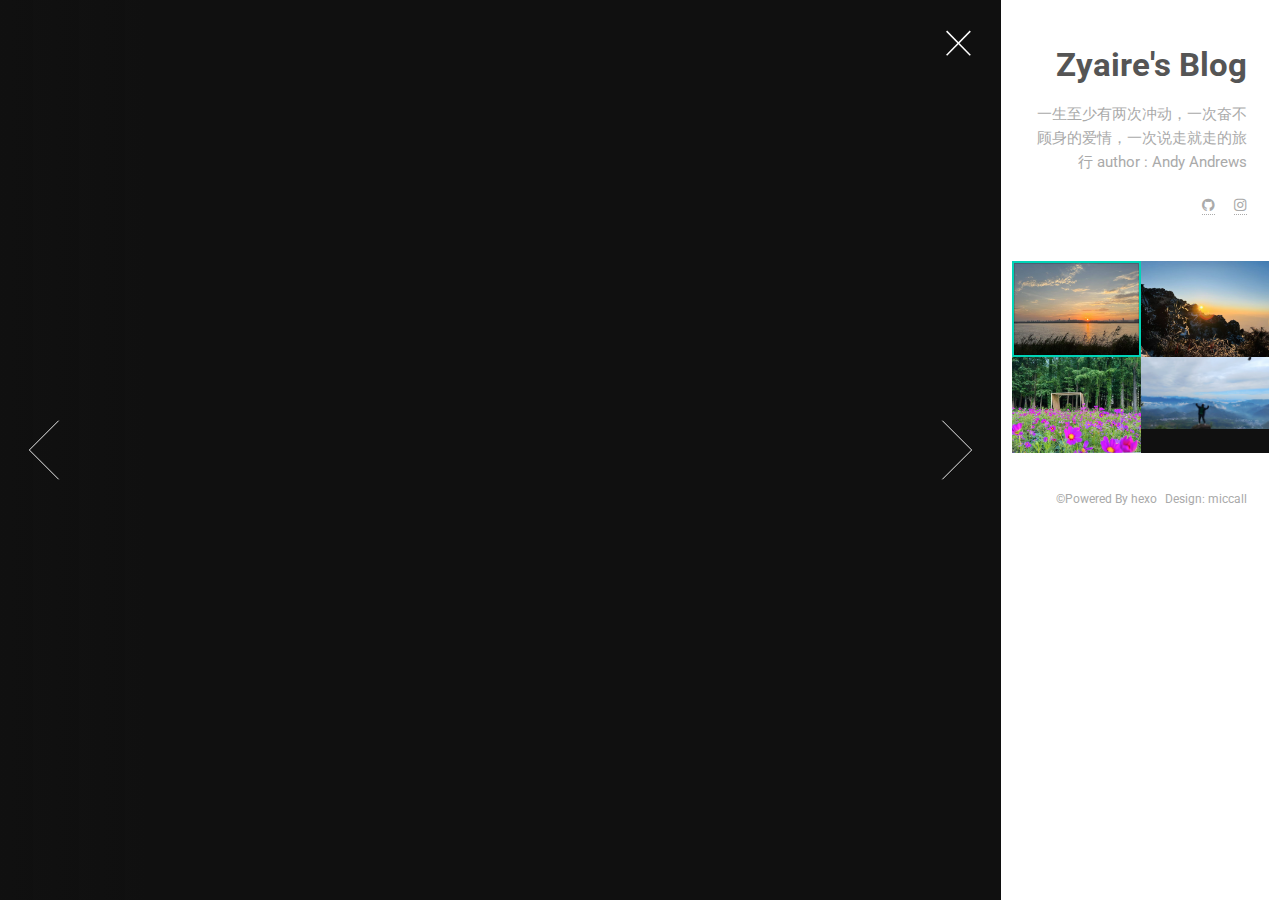
<file: gallery/index.html>
<!DOCTYPE HTML>
<html>

<head>
	<link rel="bookmark"  type="image/x-icon"  href="/img/logo_zyaire.jpg"/>
	<link rel="shortcut icon" href="/img/logo_zyaire.jpg">
	
		    <title>
    Zyaire's Blog
    </title>
    <meta charset="utf-8" />
    <meta name="viewport" content="width=device-width, initial-scale=1, user-scalable=no" />
    
<link rel="stylesheet" href="/css/mic_gallery.css" />

	
<meta name="generator" content="Hexo 7.3.0"></head>
    
        <!-- Single Gallery Page -->
        
<body class="is-loading-0 is-loading-1 is-loading-2">
		<!-- Main -->
			<div id="gallery_main">

				<!-- Header -->
					<header id="gallery_header">
						<h1>Zyaire's Blog</h1>
						<p>一生至少有两次冲动，一次奋不顾身的爱情，一次说走就走的旅行    author : <a href="/" style="border-bottom: none;">Andy Andrews</a></p>
						<ul class="gallery_icons">
		                    
		                    <li>
		                        <a title="github" href="https://github.com/ZyaireXv" target="_blank" rel="noopener">
		                            <i class="icon fa fa-github"></i>
		                        </a>
		                    </li>
		                    
		                    <li>
		                        <a title="instagram" href="https://www.instagram.com/zyaireshu/" target="_blank" rel="noopener">
		                            <i class="icon fa fa-instagram"></i>
		                        </a>
		                    </li>
		                    
						</ul>
					</header>

				<!-- Thumbnail -->
					<section id="gallery_thumbnails">
		           
		                					
								<article>
									<a class="thumbnail" href="/images/gallery/jxz_sunset.jpg" data-position="left center"><img src="/images/gallery/jxz_sunset.jpg" alt="" /></a>
									<h2>江心洲日落</h2>
									<p>难以想象，如果有一天我的生命中失去了夕阳，我会多么悲伤</p>
								</article>
			                					
								<article>
									<a class="thumbnail" href="/images/gallery/taishan_sunrise.jpg" data-position="left center"><img src="/images/gallery/taishan_sunrise.jpg" alt="" /></a>
									<h2>泰山日出</h2>
									<p>看日出或在泰山或不在泰山</p>
								</article>
			                					
								<article>
									<a class="thumbnail" href="/images/gallery/gesanghua.jpg" data-position="left center"><img src="/images/gallery/gesanghua.jpg" alt="" /></a>
									<h2>格桑花海</h2>
									<p>愿生命这场旅程，沿途开满格桑花</p>
								</article>
			                					
								<article>
									<a class="thumbnail" href="/images/gallery/dengshan.jpg" data-position="left center"><img src="/images/gallery/dengshan.jpg" alt="" /></a>
									<h2>绩溪登山</h2>
									<p>为什么要登山，因为山在那里</p>
								</article>
			                
			            

					</section>

				<!-- Footer -->
					<footer id="footer">
						<ul class="copyright">
                <li>&copy;Powered By <a target="_blank" rel="noopener" href="https://hexo.io/zh-cn/" style="border-bottom: none;">hexo</a></li>
                <li>Design: <a target="_blank" rel="noopener" href="http://miccall.tech " style="border-bottom: none;">miccall</a></li>
						</ul>
					</footer>

			</div>
						<script src="/js/jquery.min.js"></script>
			<script src="/js/gallery_skel.min.js"></script>
			<!--[if lte IE 8]><script src="/js/ie/respond.min.js"></script><![endif]-->
			<script src="/js/mic_gallery.js"></script>

	</body>

        
    
</html>
</file>
<file: css/mic_gallery.css>
@import url(font-awesome.min.css);
@import url("https://fonts.googleapis.com/css?family=Roboto:400,700");

/*
	Lens by HTML5 UP
	html5up.net | @ajlkn
	Free for personal and commercial use under the CCA 3.0 license (html5up.net/license)
*/

/* Reset */

	html, body, div, span, applet, object, iframe, h1, h2, h3, h4, h5, h6, p, blockquote, pre, a, abbr, acronym, address, big, cite, code, del, dfn, em, img, ins, kbd, q, s, samp, small, strike, strong, sub, sup, tt, var, b, u, i, center, dl, dt, dd, ol, ul, li, fieldset, form, label, legend, table, caption, tbody, tfoot, thead, tr, th, td, article, aside, canvas, details, embed, figure, figcaption, footer, header, hgroup, menu, nav, output, ruby, section, summary, time, mark, audio, video {
		margin: 0;
		padding: 0;
		border: 0;
		font-size: 100%;
		font: inherit;
		vertical-align: baseline;
	}

	article, aside, details, figcaption, figure, footer, header, hgroup, menu, nav, section {
		display: block;
	}

	body {
		line-height: 1;
	}

	ol, ul {
		list-style: none;
	}

	blockquote, q {
		quotes: none;
	}

	blockquote:before, blockquote:after, q:before, q:after {
		content: '';
		content: none;
	}

	table {
		border-collapse: collapse;
		border-spacing: 0;
	}

	body {
		-webkit-text-size-adjust: none;
	}

/* Box Model */

	*, *:before, *:after {
		-moz-box-sizing: border-box;
		-webkit-box-sizing: border-box;
		box-sizing: border-box;
	}

/* Basic */

	/*
		@-ms-viewport {
			width: device-width;
		}

	*/

	@media screen and (max-width: 480px) {

		html, body {
			min-width: 320px;
		}

	}

	body.is-loading-0 *, body.is-loading-0 *:before, body.is-loading-0 *:after {
		-moz-animation: none !important;
		-webkit-animation: none !important;
		-ms-animation: none !important;
		animation: none !important;
		-moz-transition: none !important;
		-webkit-transition: none !important;
		-ms-transition: none !important;
		transition: none !important;
	}

	html, body {
		background-color: #101010;
		overflow: hidden;
	}

/* Type */

	html {
		font-size: 16pt;
	}

		@media screen and (max-width: 1680px) {

			html {
				font-size: 12pt;
			}

		}

		@media screen and (max-width: 1280px) {

			html {
				font-size: 11pt;
			}

		}

	body {
		background-color: #fff;
		color: #aaa;
	}

	body, input, select, textarea {
		font-family: "Roboto", Helvetica, sans-serif;
		font-weight: 400;
		line-height: 1.65;
		font-size: 1em;
		color: #aaa;
	}

	a {
		-moz-transition: color 0.25s ease, border-bottom-color 0.25s ease;
		-webkit-transition: color 0.25s ease, border-bottom-color 0.25s ease;
		-ms-transition: color 0.25s ease, border-bottom-color 0.25s ease;
		transition: color 0.25s ease, border-bottom-color 0.25s ease;
		border-bottom: dotted 1px;
		color: inherit;
		text-decoration: none;
	}

		a:hover {
			border-bottom-color: transparent;
			color: #00D3B7;
		}

	strong, b {
		font-weight: 400;
		color: #555;
	}

	em, i {
		font-style: italic;
	}

	p {
		margin: 0 0 1.25em 0;
	}

	h1, h2, h3, h4, h5, h6 {
		font-weight: 400;
		line-height: 1.25;
		margin: 0 0 0.5em 0;
		color: #555;
	}

		h1 a, h2 a, h3 a, h4 a, h5 a, h6 a {
			color: inherit;
			text-decoration: none;
		}

	h2 {
		font-size: 1.25em;
	}

	h3 {
		font-size: 1em;
	}

	h4 {
		font-size: 0.9em;
	}

	h5 {
		font-size: 0.8em;
	}

	h6 {
		font-size: 0.7em;
	}

	sub {
		font-size: 0.8em;
		position: relative;
		top: 0.5em;
	}

	sup {
		font-size: 0.8em;
		position: relative;
		top: -0.5em;
	}

	blockquote {
		border-left: solid 4px #ccc;
		font-style: italic;
		margin: 0 0 1.25em 0;
		padding: 0.3125em 0 0.3125em 1.25em;
	}

	code {
		border-radius: 4px;
		border: solid 1px;
		font-family: "Courier New", monospace;
		font-size: 0.9em;
		margin: 0 0.25em;
		padding: 0.25em 0.65em;
		border-color: #ccc;
	}

	pre {
		-webkit-overflow-scrolling: touch;
		font-family: "Courier New", monospace;
		font-size: 0.9em;
		margin: 0 0 1.25em 0;
	}

		pre code {
			display: block;
			padding: 1em 1.5em;
			overflow-x: auto;
		}

	hr {
		border: 0;
		border-bottom: solid 1px #ccc;
		margin: 1.25em 0;
	}

		hr.major {
			margin: 1.875em 0;
		}

	.align-left {
		text-align: left;
	}

	.align-center {
		text-align: center;
	}

	.align-right {
		text-align: right;
	}

/* Button */

	input[type="submit"],
	input[type="reset"],
	input[type="button"],
	button,
	.button {
		-moz-appearance: none;
		-webkit-appearance: none;
		-ms-appearance: none;
		appearance: none;
		-moz-transition: background-color 0.25s ease-in-out, border-color 0.25s ease-in-out, color 0.25s ease-in-out;
		-webkit-transition: background-color 0.25s ease-in-out, border-color 0.25s ease-in-out, color 0.25s ease-in-out;
		-ms-transition: background-color 0.25s ease-in-out, border-color 0.25s ease-in-out, color 0.25s ease-in-out;
		transition: background-color 0.25s ease-in-out, border-color 0.25s ease-in-out, color 0.25s ease-in-out;
		background-color: transparent;
		border-radius: 4px;
		border: solid 1px #ccc;
		color: #555;
		cursor: pointer;
		display: inline-block;
		line-height: 1;
		padding: 0.75em 1.5em;
		text-align: center;
		text-decoration: none;
		white-space: nowrap;
	}

		input[type="submit"]:hover,
		input[type="reset"]:hover,
		input[type="button"]:hover,
		button:hover,
		.button:hover {
			border-color: #00D3B7;
			color: #00D3B7;
		}

			input[type="submit"]:hover:active,
			input[type="reset"]:hover:active,
			input[type="button"]:hover:active,
			button:hover:active,
			.button:hover:active {
				background-color: rgba(0, 211, 183, 0.15);
			}

		input[type="submit"].gallery_icon,
		input[type="reset"].gallery_icon,
		input[type="button"].gallery_icon,
		button.gallery_icon,
		.button.gallery_icon {
			padding-left: 1.35em;
		}

			input[type="submit"].gallery_icon:before,
			input[type="reset"].gallery_icon:before,
			input[type="button"].gallery_icon:before,
			button.gallery_icon:before,
			.button.gallery_icon:before {
				margin-right: 0.5em;
			}

		input[type="submit"].fit,
		input[type="reset"].fit,
		input[type="button"].fit,
		button.fit,
		.button.fit {
			display: block;
			margin: 0 0 0.625em 0;
			width: 100%;
		}

		input[type="submit"].small,
		input[type="reset"].small,
		input[type="button"].small,
		button.small,
		.button.small {
			font-size: 0.8em;
		}

		input[type="submit"].big,
		input[type="reset"].big,
		input[type="button"].big,
		button.big,
		.button.big {
			font-size: 1.35em;
		}

		input[type="submit"].disabled, input[type="submit"]:disabled,
		input[type="reset"].disabled,
		input[type="reset"]:disabled,
		input[type="button"].disabled,
		input[type="button"]:disabled,
		button.disabled,
		button:disabled,
		.button.disabled,
		.button:disabled {
			-moz-pointer-events: none;
			-webkit-pointer-events: none;
			-ms-pointer-events: none;
			pointer-events: none;
			opacity: 0.25;
		}

/* Form */

	form {
		margin: 0 0 1.25em 0;
	}

	label {
		color: #555;
		display: block;
		font-size: 0.9em;
		font-weight: 400;
		margin: 0 0 0.625em 0;
	}

	input[type="text"],
	input[type="password"],
	input[type="email"],
	select,
	textarea {
		-moz-appearance: none;
		-webkit-appearance: none;
		-ms-appearance: none;
		appearance: none;
		background-color: transparent;
		border-radius: 4px;
		border: solid 1px #ccc;
		color: inherit;
		display: block;
		outline: 0;
		padding: 0 0.75em;
		text-decoration: none;
		width: 100%;
	}

		input[type="text"]:invalid,
		input[type="password"]:invalid,
		input[type="email"]:invalid,
		select:invalid,
		textarea:invalid {
			box-shadow: none;
		}

		input[type="text"]:focus,
		input[type="password"]:focus,
		input[type="email"]:focus,
		select:focus,
		textarea:focus {
			border-color: #00D3B7;
		}

	.select-wrapper {
		text-decoration: none;
		display: block;
		position: relative;
	}

		.select-wrapper:before {
			-moz-osx-font-smoothing: grayscale;
			-webkit-font-smoothing: antialiased;
			font-family: FontAwesome;
			font-style: normal;
			font-weight: normal;
			text-transform: none !important;
		}

		.select-wrapper:before {
			color: #ccc;
			content: '\f107';
			display: block;
			height: 2.75em;
			line-height: 2.75em;
			pointer-events: none;
			position: absolute;
			right: 0;
			text-align: center;
			top: 0;
			width: 2.75em;
		}

		.select-wrapper select::-ms-expand {
			display: none;
		}

	input[type="text"],
	input[type="password"],
	input[type="email"],
	select {
		height: 2.75em;
	}

	textarea {
		padding: 0.75em 1em;
	}

	input[type="checkbox"],
	input[type="radio"] {
		-moz-appearance: none;
		-webkit-appearance: none;
		-ms-appearance: none;
		appearance: none;
		display: block;
		float: left;
		margin-right: -2em;
		opacity: 0;
		width: 1em;
		z-index: -1;
	}

		input[type="checkbox"] + label,
		input[type="radio"] + label {
			text-decoration: none;
			color: #aaa;
			cursor: pointer;
			display: inline-block;
			font-size: 1em;
			font-weight: 400;
			margin: 0;
			padding-left: 2.4em;
			padding-right: 0.75em;
			position: relative;
		}

			input[type="checkbox"] + label:before,
			input[type="radio"] + label:before {
				-moz-osx-font-smoothing: grayscale;
				-webkit-font-smoothing: antialiased;
				font-family: FontAwesome;
				font-style: normal;
				font-weight: normal;
				text-transform: none !important;
			}

			input[type="checkbox"] + label:before,
			input[type="radio"] + label:before {
				background: transparent;
				border-radius: 4px;
				border: solid 1px #ccc;
				content: '';
				display: inline-block;
				height: 1.65em;
				left: 0;
				line-height: 1.58125em;
				position: absolute;
				text-align: center;
				top: 0;
				width: 1.65em;
			}

		input[type="checkbox"]:checked + label:before,
		input[type="radio"]:checked + label:before {
			background-color: #555;
			border-color: #555;
			color: #fff;
			content: '\f00c';
		}

		input[type="checkbox"]:focus + label:before,
		input[type="radio"]:focus + label:before {
			border-color: #00D3B7;
		}

	input[type="checkbox"] + label:before {
		border-radius: 4px;
	}

	input[type="radio"] + label:before {
		border-radius: 100%;
	}

	::-webkit-input-placeholder {
		opacity: 1.0;
		color: #ccc !important;
	}

	:-moz-placeholder {
		opacity: 1.0;
		color: #ccc !important;
	}

	::-moz-placeholder {
		opacity: 1.0;
		color: #ccc !important;
	}

	:-ms-input-placeholder {
		opacity: 1.0;
		color: #ccc !important;
	}

	.formerize-placeholder {
		opacity: 1.0;
		color: #ccc !important;
	}

	.field {
		margin: 0 0 1.25em 0;
	}

/* gallery_icon */

	.gallery_icon {
		text-decoration: none;
		border-bottom: none;
		position: relative;
	}

		.gallery_icon:before {
			-moz-osx-font-smoothing: grayscale;
			-webkit-font-smoothing: antialiased;
			font-family: FontAwesome;
			font-style: normal;
			font-weight: normal;
			text-transform: none !important;
		}

		.gallery_icon > .label {
			display: none;
		}

/* List */

	ol {
		list-style: decimal;
		margin: 0 0 1.25em 0;
		padding-left: 1.25em;
	}

		ol li {
			padding-left: 0.25em;
		}

	ul {
		list-style: disc;
		margin: 0 0 1.25em 0;
		padding-left: 1em;
	}

		ul li {
			padding-left: 0.5em;
		}

		ul.alt {
			list-style: none;
			padding-left: 0;
		}

			ul.alt li {
				border-top: solid 1px #ccc;
				padding: 0.5em 0;
			}

				ul.alt li:first-child {
					border-top: 0;
					padding-top: 0;
				}

		ul.gallery_icons {
			cursor: default;
			list-style: none;
			padding-left: 0;
		}

			ul.gallery_icons li {
				display: inline-block;
				padding: 0 1em 0 0;
			}

				ul.gallery_icons li:last-child {
					padding-right: 0;
				}

				ul.gallery_icons li .gallery_icon:before {
					font-size: 1.5rem;
				}

		ul.actions {
			cursor: default;
			list-style: none;
			padding-left: 0;
		}

			ul.actions li {
				display: inline-block;
				padding: 0 0.625em 0 0;
				vertical-align: middle;
			}

				ul.actions li:last-child {
					padding-right: 0;
				}

			ul.actions.small li {
				padding: 0 0.3125em 0 0;
			}

			ul.actions.vertical li {
				display: block;
				padding: 0.625em 0 0 0;
			}

				ul.actions.vertical li:first-child {
					padding-top: 0;
				}

				ul.actions.vertical li > * {
					margin-bottom: 0;
				}

			ul.actions.vertical.small li {
				padding: 0.3125em 0 0 0;
			}

				ul.actions.vertical.small li:first-child {
					padding-top: 0;
				}

			ul.actions.fit {
				display: table;
				margin-left: -0.625em;
				padding: 0;
				table-layout: fixed;
				width: calc(100% + 0.625em);
			}

				ul.actions.fit li {
					display: table-cell;
					padding: 0 0 0 0.625em;
				}

					ul.actions.fit li > * {
						margin-bottom: 0;
					}

				ul.actions.fit.small {
					margin-left: -0.3125em;
					width: calc(100% + 0.3125em);
				}

					ul.actions.fit.small li {
						padding: 0 0 0 0.3125em;
					}

	dl {
		margin: 0 0 1.25em 0;
	}

		dl dt {
			display: block;
			font-weight: 400;
			margin: 0 0 0.625em 0;
		}

		dl dd {
			margin-left: 1.25em;
		}

/* gallery_main */

	#gallery_main {
		-moz-transition: opacity 0.75s ease, right 0.75s ease, left 0.75s ease, visibility 0.75s;
		-webkit-transition: opacity 0.75s ease, right 0.75s ease, left 0.75s ease, visibility 0.75s;
		-ms-transition: opacity 0.75s ease, right 0.75s ease, left 0.75s ease, visibility 0.75s;
		transition: opacity 0.75s ease, right 0.75s ease, left 0.75s ease, visibility 0.75s;
		-webkit-overflow-scrolling: touch;
		position: fixed;
		top: 0;
		width: 22.5em;
		height: 100%;
		background: #fff;
		outline: 0;
		overflow-x: hidden;
		overflow-y: auto;
		text-align: right;
		visibility: visible;
		z-index: 10000;
		right: 0;
	}

		#gallery_main .toggle {
			-webkit-tap-highlight-color: transparent;
			position: absolute;
			top: 0;
			width: 4em;
			height: 4em;
			background-image: url("images/close-small-alt.svg");
			background-repeat: no-repeat;
			background-size: 32px 32px;
			cursor: pointer;
			display: none;
			z-index: 1;
			background-position: 0.5em 0.5em;
			left: 0;
		}

		body.fullscreen #gallery_main {
			visibility: hidden;
			right: -22.5em;
		}

		body.is-loading-1 #gallery_main {
			opacity: 0;
			right: -2em;
		}

		@media screen and (max-width: 1280px) {

			#gallery_main {
				width: 19em;
			}

				body.fullscreen #gallery_main {
					right: -19em;
				}

		}

		@media screen and (max-width: 980px) {

			#gallery_main {
				background: rgba(255, 255, 255, 0.925);
			}

				#gallery_main .toggle {
					display: block;
				}

		}

		@media screen and (max-width: 480px) {

			#gallery_main {
				-moz-transition: opacity 0.5s ease, visibility 0.5s;
				-webkit-transition: opacity 0.5s ease, visibility 0.5s;
				-ms-transition: opacity 0.5s ease, visibility 0.5s;
				transition: opacity 0.5s ease, visibility 0.5s;
				width: 100%;
				background: #fff;
				text-align: center;
			}

				body.is-loading-1 #gallery_main {
					left: auto !important;
					right: auto !important;
				}

				body.fullscreen #gallery_main {
					left: auto !important;
					right: auto !important;
					opacity: 0;
				}

				#gallery_main .toggle {
					display: none;
				}

		}

/* Header */

	#gallery_header {
		padding: 3em 2.25em 1.75em 2.25em ;
	}

		#gallery_header h1 {
			font-size: 2.25em;
			font-weight: 700;
		}

/* Footer */

	#footer {
		padding: 2.25em 2.25em 1em 2.25em ;
	}

		#footer .copyright {
			list-style: none;
			padding: 0;
		}

			#footer .copyright li {
				display: inline-block;
				font-size: 0.8em;
				margin-left: 0.35em;
				padding: 0;
			}

				#footer .copyright li:first-child {
					margin-left: 0;
				}

/* gallery_thumbnails */

	#gallery_thumbnails {
		display: -moz-flex;
		display: -webkit-flex;
		display: -ms-flex;
		display: flex;
		-moz-flex-wrap: wrap;
		-webkit-flex-wrap: wrap;
		-ms-flex-wrap: wrap;
		flex-wrap: wrap;
		padding: 0 0.75em;
	}

		#gallery_thumbnails article {
			position: relative;
			width: 50%;
			background: #101010;
			outline: 0;
		}

			#gallery_thumbnails article .thumbnail {
				-webkit-tap-highlight-color: transparent;
				display: block;
				position: relative;
				border: 0;
				outline: 0;
			}

				#gallery_thumbnails article .thumbnail img {
					display: block;
					width: 100%;
				}

				#gallery_thumbnails article .thumbnail:before {
					-moz-pointer-events: none;
					-webkit-pointer-events: none;
					-ms-pointer-events: none;
					pointer-events: none;
					-moz-transition: opacity 0.25s ease;
					-webkit-transition: opacity 0.25s ease;
					-ms-transition: opacity 0.25s ease;
					transition: opacity 0.25s ease;
					content: '';
					position: absolute;
					left: 0;
					top: 0;
					width: 100%;
					height: 100%;
					box-shadow: inset 0 0 0 2px #00D3B7, inset 0 0 0px 3px rgba(0, 0, 0, 0.15);
					opacity: 0;
					z-index: 1;
				}

				#gallery_thumbnails article .thumbnail:focus:before {
					opacity: 0.5;
				}

			#gallery_thumbnails article h2, #gallery_thumbnails article p {
				display: none;
			}

			#gallery_thumbnails article.active .thumbnail:before {
				opacity: 1;
			}

		@media screen and (max-width: 480px) {

			#gallery_thumbnails article .thumbnail:before {
				display: none;
			}

		}

/* Viewer */

	@-moz-keyframes spinner {
		0% {
			-moz-transform: rotate(0deg);
			-webkit-transform: rotate(0deg);
			-ms-transform: rotate(0deg);
			transform: rotate(0deg);
		}

		100% {
			-moz-transform: rotate(360deg);
			-webkit-transform: rotate(360deg);
			-ms-transform: rotate(360deg);
			transform: rotate(360deg);
		}
	}

	@-webkit-keyframes spinner {
		0% {
			-moz-transform: rotate(0deg);
			-webkit-transform: rotate(0deg);
			-ms-transform: rotate(0deg);
			transform: rotate(0deg);
		}

		100% {
			-moz-transform: rotate(360deg);
			-webkit-transform: rotate(360deg);
			-ms-transform: rotate(360deg);
			transform: rotate(360deg);
		}
	}

	@-ms-keyframes spinner {
		0% {
			-moz-transform: rotate(0deg);
			-webkit-transform: rotate(0deg);
			-ms-transform: rotate(0deg);
			transform: rotate(0deg);
		}

		100% {
			-moz-transform: rotate(360deg);
			-webkit-transform: rotate(360deg);
			-ms-transform: rotate(360deg);
			transform: rotate(360deg);
		}
	}

	@keyframes spinner {
		0% {
			-moz-transform: rotate(0deg);
			-webkit-transform: rotate(0deg);
			-ms-transform: rotate(0deg);
			transform: rotate(0deg);
		}

		100% {
			-moz-transform: rotate(360deg);
			-webkit-transform: rotate(360deg);
			-ms-transform: rotate(360deg);
			transform: rotate(360deg);
		}
	}

	#viewer {
		-moz-transition: opacity 0.75s ease, width 0.75s ease;
		-webkit-transition: opacity 0.75s ease, width 0.75s ease;
		-ms-transition: opacity 0.75s ease, width 0.75s ease;
		transition: opacity 0.75s ease, width 0.75s ease;
		position: absolute;
		top: 0;
		width: calc(100% - 22.5em);
		height: 100%;
		left: 0;
	}

		#viewer .inner {
			-moz-pointer-events: none;
			-webkit-pointer-events: none;
			-ms-pointer-events: none;
			pointer-events: none;
			position: absolute;
			top: 0;
			left: 0;
			width: 100%;
			height: 100%;
			z-index: 2;
		}

			#viewer .inner > * {
				-moz-pointer-events: auto;
				-webkit-pointer-events: auto;
				-ms-pointer-events: auto;
				pointer-events: auto;
			}

			#viewer .inner:before {
				background-image: -moz-linear-gradient(left, rgba(16,16,16,0.2), rgba(16,16,16,0) 10em, rgba(16,16,16,0)), -moz-linear-gradient(right, rgba(16,16,16,0.2), rgba(16,16,16,0) 10em, rgba(16,16,16,0));
				background-image: -webkit-linear-gradient(left, rgba(16,16,16,0.2), rgba(16,16,16,0) 10em, rgba(16,16,16,0)), -webkit-linear-gradient(right, rgba(16,16,16,0.2), rgba(16,16,16,0) 10em, rgba(16,16,16,0));
				background-image: -ms-linear-gradient(left, rgba(16,16,16,0.2), rgba(16,16,16,0) 10em, rgba(16,16,16,0)), -ms-linear-gradient(right, rgba(16,16,16,0.2), rgba(16,16,16,0) 10em, rgba(16,16,16,0));
				background-image: linear-gradient(left, rgba(16,16,16,0.2), rgba(16,16,16,0) 10em, rgba(16,16,16,0)), linear-gradient(right, rgba(16,16,16,0.2), rgba(16,16,16,0) 10em, rgba(16,16,16,0));
				content: '';
				display: block;
				position: absolute;
				top: 0;
				left: 0;
				width: 100%;
				height: 100%;
			}

			#viewer .inner .toggle {
				-webkit-tap-highlight-color: transparent;
				position: absolute;
				top: 0;
				width: 4em;
				height: 4em;
				background-image: url("images/close.svg");
				background-repeat: no-repeat;
				background-size: 64px 64px;
				cursor: pointer;
				z-index: 1;
				right: 0;
				background-position: calc(100% - 0.75em) 0.75em;
			}

			#viewer .inner .nav-next,
			#viewer .inner .nav-previous {
				-webkit-tap-highlight-color: transparent;
				position: absolute;
				top: 50%;
				width: 6em;
				height: 6em;
				margin-top: -3em;
				background-image: url("images/arrow.svg");
				background-position: center;
				background-repeat: no-repeat;
				background-size: contain;
				cursor: pointer;
			}

			#viewer .inner .nav-previous {
				-moz-transform: scaleX(-1);
				-webkit-transform: scaleX(-1);
				-ms-transform: scaleX(-1);
				transform: scaleX(-1);
				left: 0;
			}

			#viewer .inner .nav-next {
				right: 0;
			}

		#viewer .slide {
			-moz-transition: opacity 0.5s ease-in-out;
			-webkit-transition: opacity 0.5s ease-in-out;
			-ms-transition: opacity 0.5s ease-in-out;
			transition: opacity 0.5s ease-in-out;
			position: absolute;
			top: 0;
			left: 0;
			width: 100%;
			height: 100%;
			opacity: 1;
			z-index: 1;
		}

			#viewer .slide .caption {
				background-image: -moz-linear-gradient(bottom, rgba(16,16,16,0.75), rgba(16,16,16,0.25) 80%, rgba(16,16,16,0));
				background-image: -webkit-linear-gradient(bottom, rgba(16,16,16,0.75), rgba(16,16,16,0.25) 80%, rgba(16,16,16,0));
				background-image: -ms-linear-gradient(bottom, rgba(16,16,16,0.75), rgba(16,16,16,0.25) 80%, rgba(16,16,16,0));
				background-image: linear-gradient(bottom, rgba(16,16,16,0.75), rgba(16,16,16,0.25) 80%, rgba(16,16,16,0));
				padding: 2em 2em 0.75em 2em ;
				position: absolute;
				bottom: 0;
				left: 0;
				width: 100%;
				color: rgba(255, 255, 255, 0.5);
				z-index: 1;
			}

				#viewer .slide .caption h2, #viewer .slide .caption h3, #viewer .slide .caption h4, #viewer .slide .caption h5, #viewer .slide .caption h6 {
					color: #fff;
				}

			#viewer .slide .image {
				-moz-transition: opacity 0.5s ease-in-out;
				-webkit-transition: opacity 0.5s ease-in-out;
				-ms-transition: opacity 0.5s ease-in-out;
				transition: opacity 0.5s ease-in-out;
				/*position: center;
				top: 0;
				left: 0;*/
				width: 100%;
				height: 100%;
				background-repeat: no-repeat;
				background-size: contain;
				opacity: 0;
			}

			#viewer .slide:before {
				-moz-animation: spinner 1s linear infinite;
				-webkit-animation: spinner 1s linear infinite;
				-ms-animation: spinner 1s linear infinite;
				animation: spinner 1s linear infinite;
				-moz-transition: opacity 0.5s ease-in-out;
				-webkit-transition: opacity 0.5s ease-in-out;
				-ms-transition: opacity 0.5s ease-in-out;
				transition: opacity 0.5s ease-in-out;
				content: '';
				display: block;
				position: absolute;
				top: 50%;
				left: 50%;
				width: 3em;
				height: 3em;
				background-image: url("images/spinner.svg");
				background-position: center;
				background-repeat: no-repeat;
				background-size: contain;
				margin: -1.5em 0 0 -1.5em;
				opacity: 0;
			}

			#viewer .slide.loading:before {
				opacity: 1;
			}

			#viewer .slide.active .image {
				opacity: 1;
			}

		body.fullscreen #viewer {
			width: 100%;
		}

			body.fullscreen #viewer .inner .toggle {
				background-image: url("images/open.svg");
			}

		body.is-loading-1 #viewer {
			opacity: 0;
		}

		body.is-loading-2 #viewer .slide {
			opacity: 0;
		}

		@media screen and (max-width: 1280px) {

			#viewer {
				width: calc(100% - 19em);
			}

		}

		@media screen and (max-width: 980px) {

			#viewer {
				width: 100%;
			}

				#viewer .inner .toggle {
					-moz-transition: opacity 0.75s ease;
					-webkit-transition: opacity 0.75s ease;
					-ms-transition: opacity 0.75s ease;
					transition: opacity 0.75s ease;
					background-image: url("images/open.svg");
					opacity: 0;
					right: 0;
				}

				body.fullscreen #viewer .inner .toggle {
					opacity: 1;
				}

		}

		@media screen and (max-width: 736px) {

			#viewer .inner .toggle {
				background-size: 32px 32px;
			}

			#viewer .inner .nav-next,
			#viewer .inner .nav-previous {
				background-image: url("images/arrow-small.svg");
				background-size: 32px 32px;
			}

			body.fullscreen #viewer .inner .toggle {
				background-image: url("images/open-small.svg");
			}

		}

		@media screen and (max-width: 480px) {

			#viewer {
				-moz-transition: opacity 0.5s ease;
				-webkit-transition: opacity 0.5s ease;
				-ms-transition: opacity 0.5s ease;
				transition: opacity 0.5s ease;
				-moz-transition-delay: 0s;
				-webkit-transition-delay: 0s;
				-ms-transition-delay: 0s;
				transition-delay: 0s;
				opacity: 0;
			}

				#viewer .inner .toggle {
					background-image: url("images/close-small.svg") !important;
					background-size: 32px 32px;
				}

				body.fullscreen #viewer {
					-moz-transition-delay: 0.5s;
					-webkit-transition-delay: 0.5s;
					-ms-transition-delay: 0.5s;
					transition-delay: 0.5s;
					opacity: 1;
				}

		}
</file>
